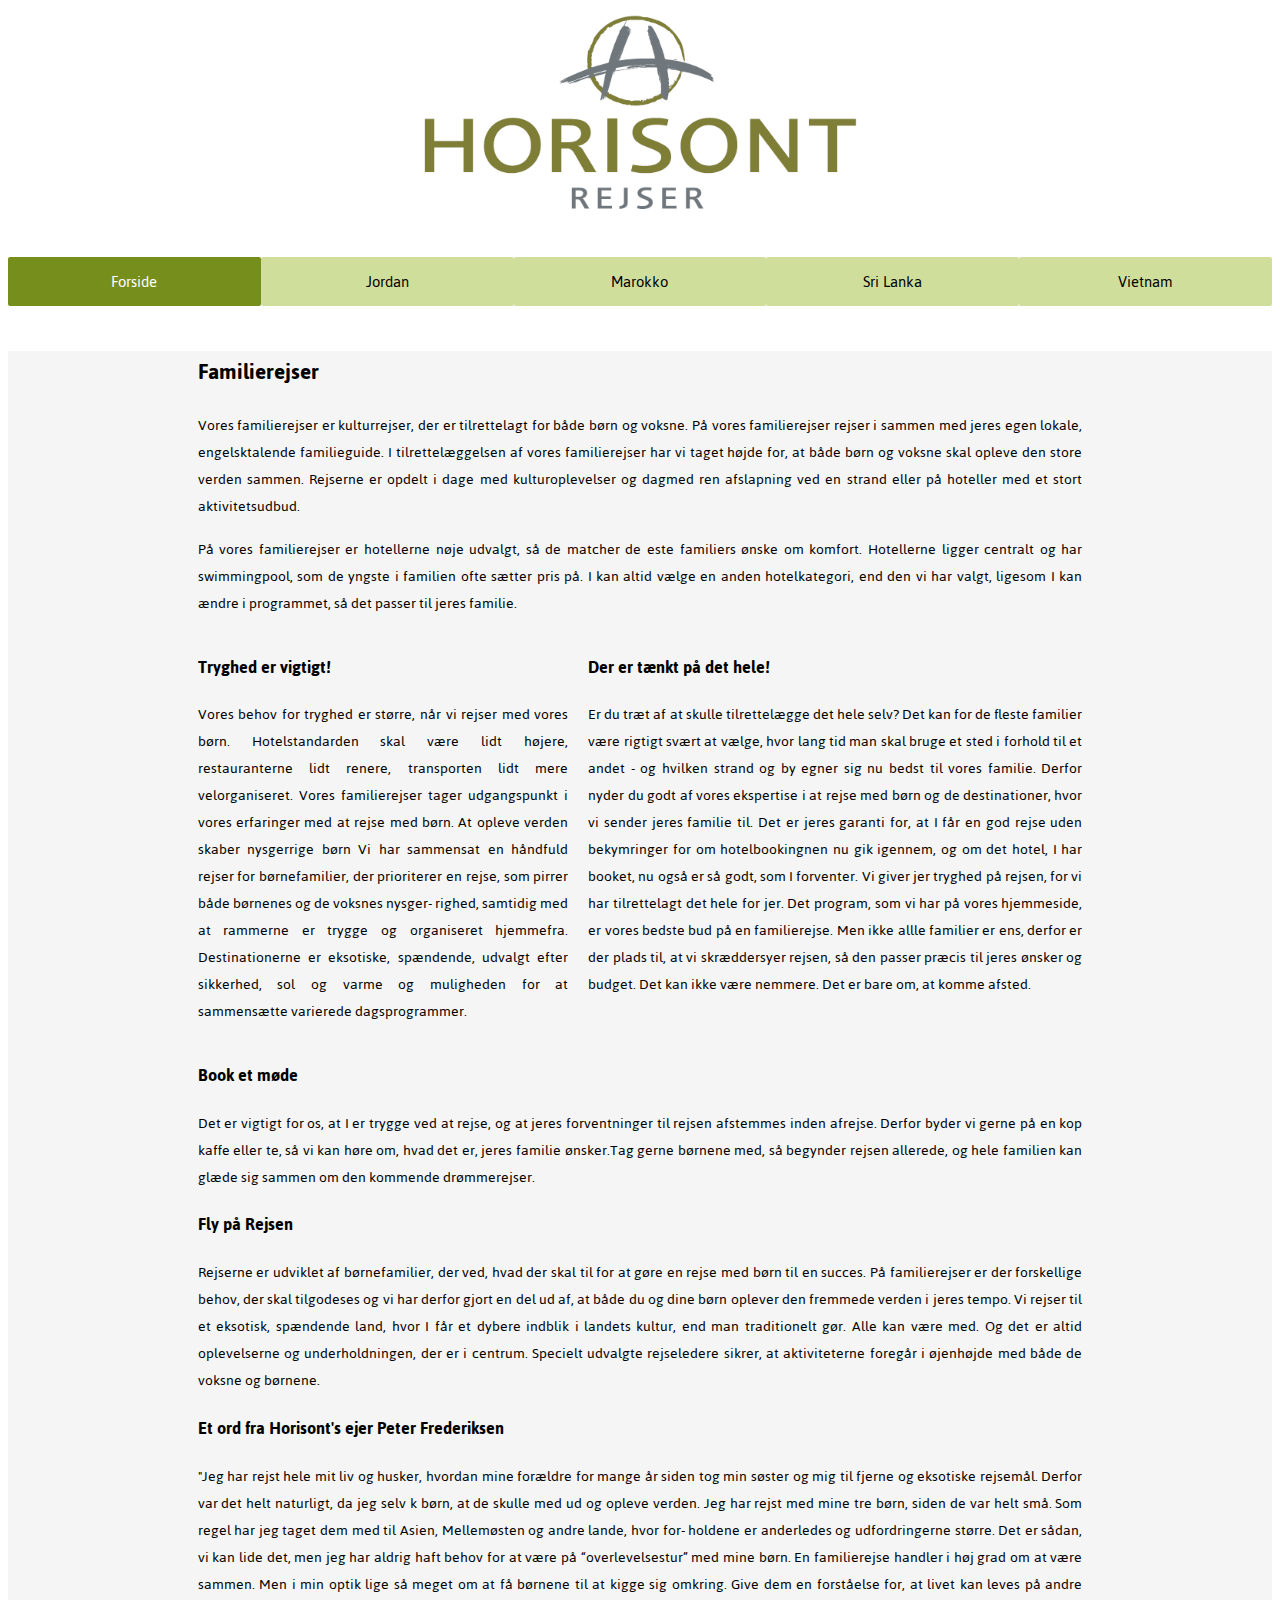
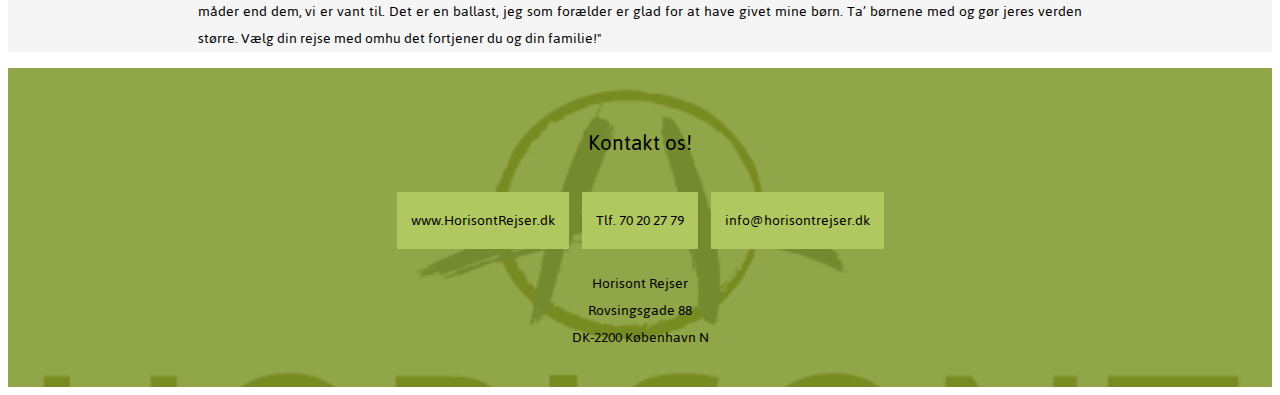
<file: index.html>
<!DOCTYPE html>
<html lang="da">

<head>
    <!--husk at udfylde beskrivelse til SEO.-->
    <meta charset="utf-8">
    <meta name="description" content="Horisont Rejser Kampagne website om Familierejser">
    <meta name="viewport" content="width=device-width, initial-scale=1.0">
    <title>Familierejser - Horisont Rejser</title>
    <link rel="stylesheet" href="css/style.css">
    <link href="https://fonts.googleapis.com/css?family=Jaldi" rel="stylesheet">
</head>

<body>

    <!--header-->
    <header>
        <div class="logo"><img class="logo" src="images/horisont-logo-lys.PNG" alt="Horisonts Rejser Logo"></div>
    </header>

    <!--nav-->
    <nav class="menu">
        <a class="active" href="index.html">Forside</a>
        <a href="jordan.html">Jordan</a>
        <a href="marokko.html">Marokko</a>
        <a href="srilanka.html">Sri Lanka</a>
        <a href="vietnam.html">Vietnam</a>
    </nav>

    <!--main text/content-->
    <main>
        <section class="content">
            <h2>Familierejser</h2>
            <p>Vores familierejser er kulturrejser, der er tilrettelagt for både børn og voksne. På vores familierejser rejser i sammen med jeres egen lokale, engelsktalende familieguide. I tilrettelæggelsen af vores familierejser har vi taget højde for, at både børn og voksne skal opleve den store verden sammen. Rejserne er opdelt i dage med kulturoplevelser og dagmed ren afslapning ved en strand eller på hoteller med et stort aktivitetsudbud. </p>
            <p>På vores familierejser er hotellerne nøje udvalgt, så de matcher de este familiers ønske om komfort. Hotellerne ligger centralt og har swimmingpool, som de yngste i familien ofte sætter pris på. I kan altid vælge en anden hotelkategori, end den vi har valgt, ligesom I kan ændre i programmet, så det passer til jeres familie.
            </p>
            <div class="column">
                <div class="tryghed">
                    <h3>Tryghed er vigtigt!</h3>
                    <p>Vores behov for tryghed er større, når vi rejser med vores børn. Hotelstandarden skal være lidt højere, restauranterne lidt renere, transporten lidt mere velorganiseret. Vores familierejser tager udgangspunkt i vores erfaringer med at rejse med børn. At opleve verden skaber nysgerrige børn Vi har sammensat en håndfuld rejser for børnefamilier, der prioriterer en rejse, som pirrer både børnenes og de voksnes nysger- righed, samtidig med at rammerne er trygge og organiseret hjemmefra. Destinationerne er eksotiske, spændende, udvalgt efter sikkerhed, sol og varme og muligheden for at sammensætte varierede dagsprogrammer.</p>
                </div>
                <div class="hele">
                    <h3>Der er tænkt på det hele!</h3>
                    <p>Er du træt af at skulle tilrettelægge det hele selv? Det kan for de fleste familier være rigtigt svært at vælge, hvor lang tid man skal bruge et sted i forhold til et andet - og hvilken strand og by egner sig nu bedst til vores familie. Derfor nyder du godt af vores ekspertise i at rejse med børn og de destinationer, hvor vi sender jeres familie til. Det er jeres garanti for, at I får en god rejse uden bekymringer for om hotelbookingnen nu gik igennem, og om det hotel, I har booket, nu også er så godt, som I forventer. Vi giver jer tryghed på rejsen, for vi har tilrettelagt det hele for jer. Det program, som vi har på vores hjemmeside, er vores bedste bud på en familierejse. Men ikke allle familier er ens, derfor er der plads til, at vi skræddersyer rejsen, så den passer præcis til jeres ønsker og budget. Det kan ikke være nemmere. Det er bare om, at komme afsted. </p>
                </div>
            </div>
            <h3>Book et møde</h3>
            <p>Det er vigtigt for os, at I er trygge ved at rejse, og at jeres forventninger til rejsen afstemmes inden afrejse. Derfor byder vi gerne på en kop kaffe eller te, så vi kan høre om, hvad det er, jeres familie ønsker.Tag gerne børnene med, så begynder rejsen allerede, og hele familien kan glæde sig sammen om den kommende drømmerejser.</p>

            <h3>Fly på Rejsen</h3>
            <p>Rejserne er udviklet af børnefamilier, der ved, hvad der skal til for at gøre en rejse med børn til en succes. På familierejser er der forskellige behov, der skal tilgodeses og vi har derfor gjort en del ud af, at både du og dine børn oplever den fremmede verden i jeres tempo. Vi rejser til et eksotisk, spændende land, hvor I får et dybere indblik i landets kultur, end man traditionelt gør. Alle kan være med. Og det er altid oplevelserne og underholdningen, der er i centrum. Specielt udvalgte rejseledere sikrer, at aktiviteterne foregår i øjenhøjde med både de voksne og børnene.</p>

            <article>
                <h3>Et ord fra Horisont's ejer Peter Frederiksen</h3>
                <p>"Jeg har rejst hele mit liv og husker, hvordan mine forældre for mange år siden tog min søster og mig til fjerne og eksotiske rejsemål. Derfor var det helt naturligt, da jeg selv k børn, at de skulle med ud og opleve verden. Jeg har rejst med mine tre børn, siden de var helt små. Som regel har jeg taget dem med til Asien, Mellemøsten og andre lande, hvor for- holdene er anderledes og udfordringerne større. Det er sådan, vi kan lide det, men jeg har aldrig haft behov for at være på “overlevelsestur” med mine børn. En familierejse handler i høj grad om at være sammen. Men i min optik lige så meget om at få børnene til at kigge sig omkring. Give dem en forståelse for, at livet kan leves på andre måder end dem, vi er vant til. Det er en ballast, jeg som forælder er glad for at have givet mine børn. Ta’ børnene med og gør jeres verden større. Vælg din rejse med omhu det fortjener du og din familie!"</p>
            </article>
        </section>
    </main>

    <!--footer-->
    <footer>
        <address class="foot">
            <p class="kontakt">Kontakt os!</p>
        <a href="https://horisontrejser.dk">www.HorisontRejser.dk</a>
        <a href="tel://45-70-20-27-79">Tlf. 70 20 27 79</a> 
        <a href="mailto:info@horisontrejser.dk">info@horisontrejser.dk</a> 
        <p>
        Horisont Rejser <br>
        Rovsingsgade 88 <br>
        DK-2200 København N <br>
        </p> 
        </address>
    </footer>

</body>

</html>
</file>
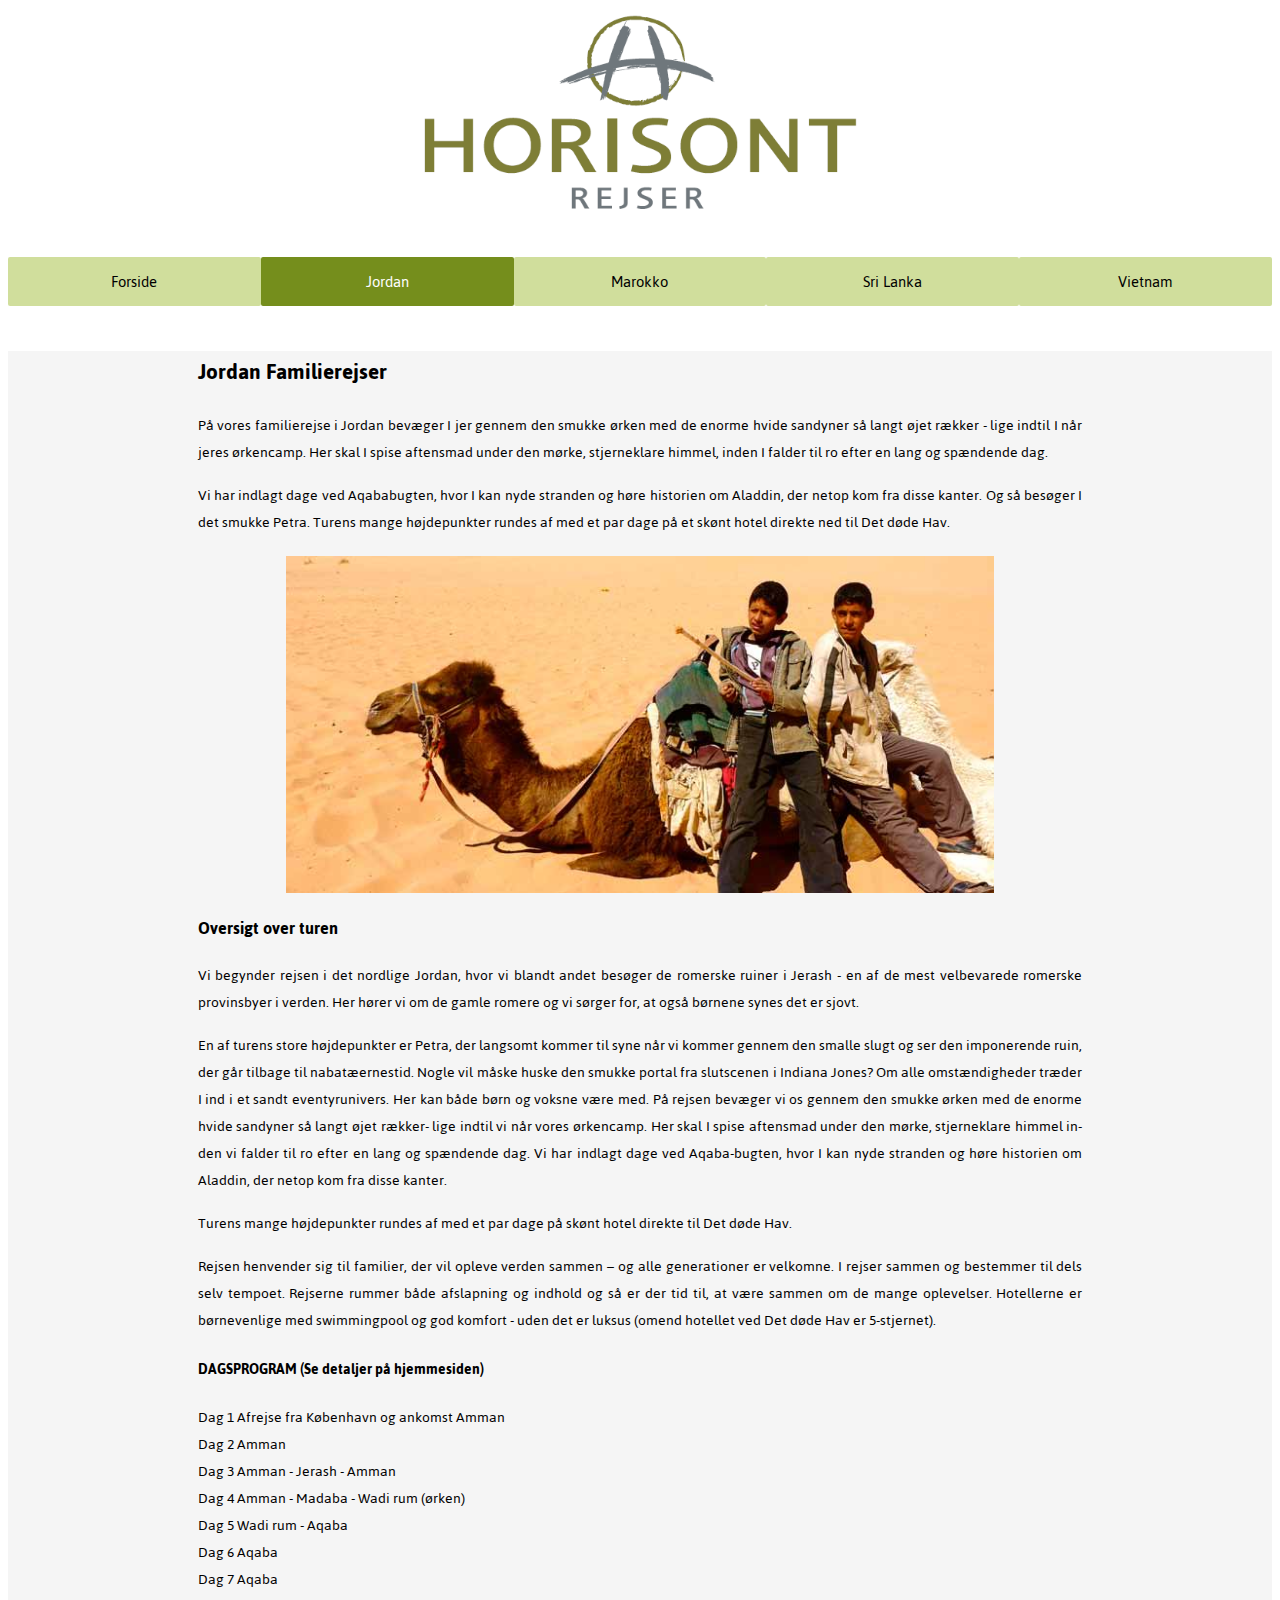
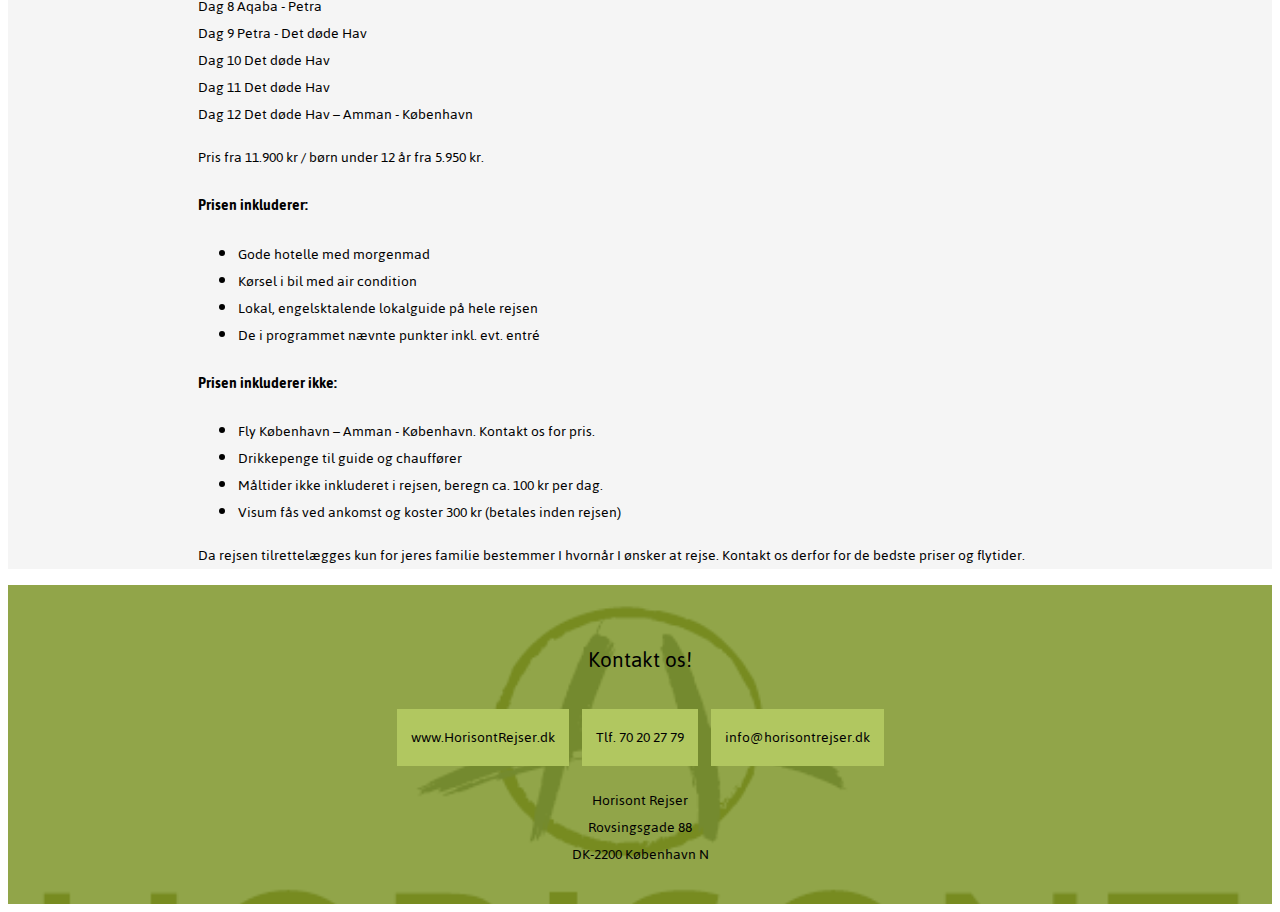
<file: jordan.html>
<!DOCTYPE html>
<html lang="da">

<head>
    <meta charset="utf-8">
    <meta name="viewport" content="width=device-width, initial-scale=1.0">
    <meta name="description" content="Horisont Rejser's kampagne website for Familierejser. Her kan du læse mere om familierejser i Jordan">
    <title>Jordan - Horisont Rejser</title>
    <link rel="stylesheet" href="css/style.css">
    <link href="https://fonts.googleapis.com/css?family=Jaldi" rel="stylesheet">
</head>

<body>
    <!--header-->
    <header>
        <div class="logo"><img class="logo" src="images/horisont-logo-lys.PNG" alt="Horisonts Rejser Logo"></div>
    </header>

    <!--nav-->
    <nav class="menu">
        <a href="index.html">Forside</a>
        <a class="active" href="jordan.html">Jordan</a>
        <a href="marokko.html">Marokko</a>
        <a href="srilanka.html">Sri Lanka</a>
        <a href="vietnam.html">Vietnam</a>
    </nav>

    <!--main text/content-->
    <main>
        <div class="content">
                <h2>Jordan Familierejser</h2>
                <p> På vores familierejse i Jordan bevæger I jer gennem den smukke ørken med de enorme hvide sandyner så langt øjet rækker - lige indtil I når jeres ørkencamp. Her skal I spise aftensmad under den mørke, stjerneklare himmel, inden I falder til ro efter en lang og spændende dag. </p>
                <p>Vi har indlagt dage ved Aqababugten, hvor I kan nyde stranden og høre historien om Aladdin, der netop kom fra disse kanter. Og så besøger I det smukke Petra. Turens mange højdepunkter rundes af med et par dage på et skønt hotel direkte ned til Det døde Hav. </p>
                <img class="jordan" src="/images/jordan-kamel.jpg" alt="En kamel i Jordans Ørken">
                
            <h3>Oversigt over turen</h3>
            <p>Vi begynder rejsen i det nordlige Jordan, hvor vi blandt andet besøger de romerske ruiner i Jerash - en af de mest velbevarede romerske provinsbyer i verden. Her hører vi om de gamle romere og vi sørger for, at også børnene synes det er sjovt. </p>
            <p>En af turens store højdepunkter er Petra, der langsomt kommer til syne når vi kommer gennem den smalle slugt og ser den imponerende ruin, der går tilbage til nabatæernestid. Nogle vil måske huske den smukke portal fra slutscenen i Indiana Jones? Om alle omstændigheder træder I ind i et sandt eventyrunivers. Her kan både børn og voksne være med. På rejsen bevæger vi os gennem den smukke ørken med de enorme hvide sandyner så langt øjet rækker- lige indtil vi når vores ørkencamp. Her skal I spise aftensmad under den mørke, stjerneklare himmel in- den vi falder til ro efter en lang og spændende dag. Vi har indlagt dage ved Aqaba-bugten, hvor I kan nyde stranden og høre historien om Aladdin, der netop kom fra disse kanter. </p>
            <p>Turens mange højdepunkter rundes af med et par dage på skønt hotel direkte til Det døde Hav. </p>
            <p>Rejsen henvender sig til familier, der vil opleve verden sammen – og alle generationer er velkomne. I rejser sammen og bestemmer til dels selv tempoet. Rejserne rummer både afslapning og indhold og så er der tid til, at være sammen om de mange oplevelser. Hotellerne er børnevenlige med swimmingpool og god komfort - uden det er luksus (omend hotellet ved Det døde Hav er 5-stjernet).</p>

            <section class="dagsprogram">
                 <h4>DAGSPROGRAM (Se detaljer på hjemmesiden)</h4>
                Dag 1 Afrejse fra København og ankomst Amman <br> Dag 2 Amman <br> Dag 3 Amman - Jerash - Amman <br> Dag 4 Amman - Madaba - Wadi rum (ørken) <br> Dag 5 Wadi rum - Aqaba <br> Dag 6 Aqaba <br> Dag 7 Aqaba <br> Dag 8 Aqaba - Petra <br> Dag 9 Petra - Det døde Hav <br> Dag 10 Det døde Hav <br> Dag 11 Det døde Hav <br> Dag 12 Det døde Hav – Amman - København <br></section>

            <p>Pris fra 11.900 kr / børn under 12 år fra 5.950 kr. </p>


            <h4>Prisen inkluderer: </h4>
            <ul>
                <li>Gode hotelle med morgenmad</li>
                <li>Kørsel i bil med air condition</li>
                <li>Lokal, engelsktalende lokalguide på hele rejsen</li>
                <li>De i programmet nævnte punkter inkl. evt. entré </li>
            </ul>
            <h4>Prisen inkluderer ikke: </h4>
            <ul>
                <li>Fly København – Amman - København. Kontakt os for pris. </li>
                <li>Drikkepenge til guide og chauffører</li>
                <li>Måltider ikke inkluderet i rejsen, beregn ca. 100 kr per dag. </li>
                <li>Visum fås ved ankomst og koster 300 kr (betales inden rejsen) </li>
            </ul>

            <p>Da rejsen tilrettelægges kun for jeres familie bestemmer I hvornår I ønsker at rejse. Kontakt os derfor for de bedste priser og flytider. </p>

        </div>

    </main>


    <!--footer-->
    <footer>
        <address class="foot">
            <p class="kontakt">Kontakt os!</p>
        <a href="https://horisontrejser.dk">www.HorisontRejser.dk</a>
        <a href="tel://45-70-20-27-79">Tlf. 70 20 27 79</a> 
        <a href="mailto:info@horisontrejser.dk">info@horisontrejser.dk</a> 
        <p>
        Horisont Rejser <br>
        Rovsingsgade 88 <br>
        DK-2200 København N <br>
        </p> 
        </address>
    </footer>

</body>

</html>
</file>
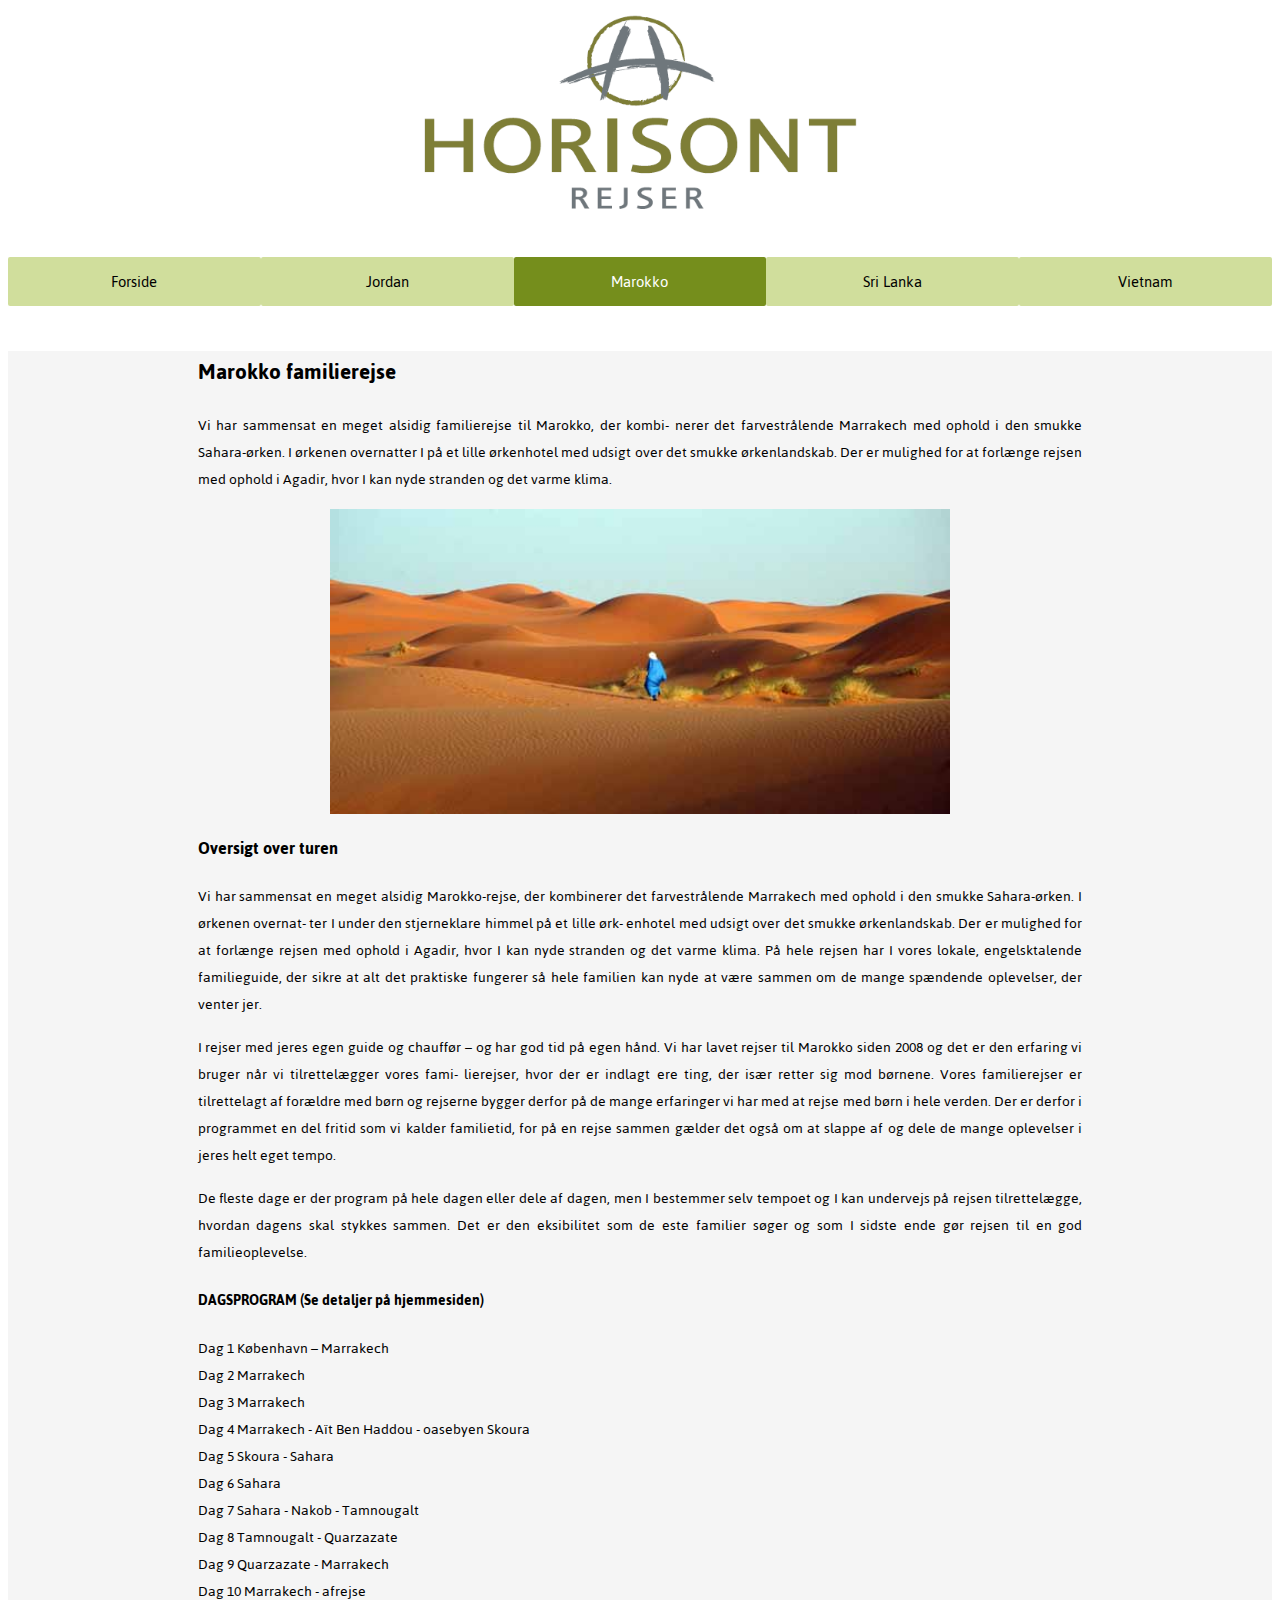
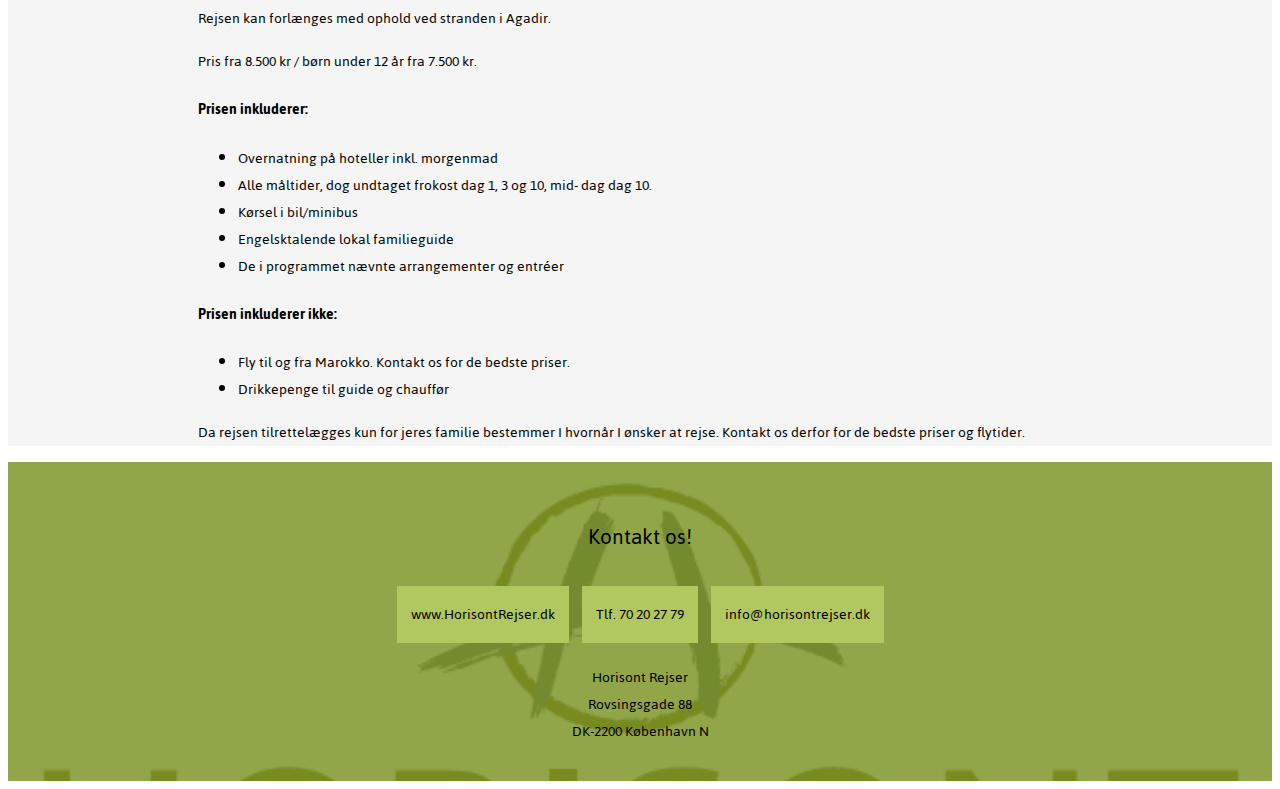
<file: marokko.html>
<!DOCTYPE html>
<html lang="da">

<head>
    <meta charset="utf-8">
    <meta name="viewport" content="width=device-width, initial-scale=1.0">
    <meta name="description" content="Horisont Rejser's kampagne website for Familierejser. Her kan du læse mere om familierejser i Marokko">
    <title>Marokko - Horisont Rejser</title>
    <link rel="stylesheet" href="css/style.css">
    <link href="https://fonts.googleapis.com/css?family=Jaldi" rel="stylesheet">
</head>

<body>

    <!--header-->
    <header>
        <div class="logo"><img class="logo" src="images/horisont-logo-lys.PNG" alt="Horisonts Rejser Logo"></div>
    </header>

    <!--nav-->
    <nav class="menu">
        <a href="index.html">Forside</a>
        <a href="jordan.html">Jordan</a>
        <a class="active" href="marokko.html">Marokko</a>
        <a href="srilanka.html">Sri Lanka</a>
        <a href="vietnam.html">Vietnam</a>
    </nav>

    <!--main text/content-->
    <main>
        <div class="content">
            <h2>Marokko familierejse</h2>
            <p>Vi har sammensat en meget alsidig familierejse til Marokko, der kombi- nerer det farvestrålende Marrakech med ophold i den smukke Sahara-ørken. I ørkenen overnatter I på et lille ørkenhotel med udsigt over det smukke ørkenlandskab. Der er mulighed for at forlænge rejsen med ophold i Agadir, hvor I kan nyde stranden og det varme klima. </p>
            <img class="marokko" src="images/marokko-oerken.jpg" alt="Marokko Ørken">

            <h3>Oversigt over turen</h3>
            <p>Vi har sammensat en meget alsidig Marokko-rejse, der kombinerer det farvestrålende Marrakech med ophold i den smukke Sahara-ørken. I ørkenen overnat- ter I under den stjerneklare himmel på et lille ørk- enhotel med udsigt over det smukke ørkenlandskab. Der er mulighed for at forlænge rejsen med ophold i Agadir, hvor I kan nyde stranden og det varme klima. På hele rejsen har I vores lokale, engelsktalende familieguide, der sikre at alt det praktiske fungerer så hele familien kan nyde at være sammen om de mange spændende oplevelser, der venter jer.</p>
            <p>I rejser med jeres egen guide og chauffør – og har god tid på egen hånd. Vi har lavet rejser til Marokko siden 2008 og det er den erfaring vi bruger når vi tilrettelægger vores fami- lierejser, hvor der er indlagt ere ting, der især retter sig mod børnene. Vores familierejser er tilrettelagt af forældre med børn og rejserne bygger derfor på de mange erfaringer vi har med at rejse med børn i hele verden. Der er derfor i programmet en del fritid som vi kalder familietid, for på en rejse sammen gælder det også om at slappe af og dele de mange oplevelser i jeres helt eget tempo. </p>
            <p>De fleste dage er der program på hele dagen eller dele af dagen, men I bestemmer selv tempoet og I kan undervejs på rejsen tilrettelægge, hvordan dagens skal stykkes sammen. Det er den eksibilitet som de este familier søger og som I sidste ende gør rejsen til en god familieoplevelse. </p>

            <section class="dagsprogram">
                <h4>DAGSPROGRAM (Se detaljer på hjemmesiden)</h4> Dag 1 København – Marrakech <br> Dag 2 Marrakech <br> Dag 3 Marrakech <br> Dag 4 Marrakech - Aït Ben Haddou - oasebyen Skoura <br> Dag 5 Skoura - Sahara <br> Dag 6 Sahara <br> Dag 7 Sahara - Nakob - Tamnougalt <br> Dag 8 Tamnougalt - Quarzazate <br> Dag 9 Quarzazate - Marrakech <br> Dag 10 Marrakech - afrejse <br> Rejsen kan forlænges med ophold ved stranden i Agadir. <br> </section>

            <p>Pris fra 8.500 kr / børn under 12 år fra 7.500 kr.</p>

            <h4>Prisen inkluderer:</h4>
            <ul>
                <li>Overnatning på hoteller inkl. morgenmad</li>
                <li>Alle måltider, dog undtaget frokost dag 1, 3 og 10, mid- dag dag 10.</li>
                <li>Kørsel i bil/minibus</li>
                <li>Engelsktalende lokal familieguide</li>
                <li>De i programmet nævnte arrangementer og entréer </li>
            </ul>
            <h4>Prisen inkluderer ikke:</h4>
            <ul>
                <li>Fly til og fra Marokko. Kontakt os for de bedste priser. </li>
                <li>Drikkepenge til guide og chauffør </li>
            </ul>

            <p>Da rejsen tilrettelægges kun for jeres familie bestemmer I hvornår I ønsker at rejse. Kontakt os derfor for de bedste priser og flytider. </p>
        </div>
    </main>

    <!--footer-->
    <footer>
        <address class="foot">
            <p class="kontakt">Kontakt os!</p>
        <a href="https://horisontrejser.dk">www.HorisontRejser.dk</a>
        <a href="tel://45-70-20-27-79">Tlf. 70 20 27 79</a> 
        <a href="mailto:info@horisontrejser.dk">info@horisontrejser.dk</a> 
        <p>
        Horisont Rejser <br>
        Rovsingsgade 88 <br>
        DK-2200 København N <br>
        </p> 
        </address>
    </footer>

</body>

</html>
</file>
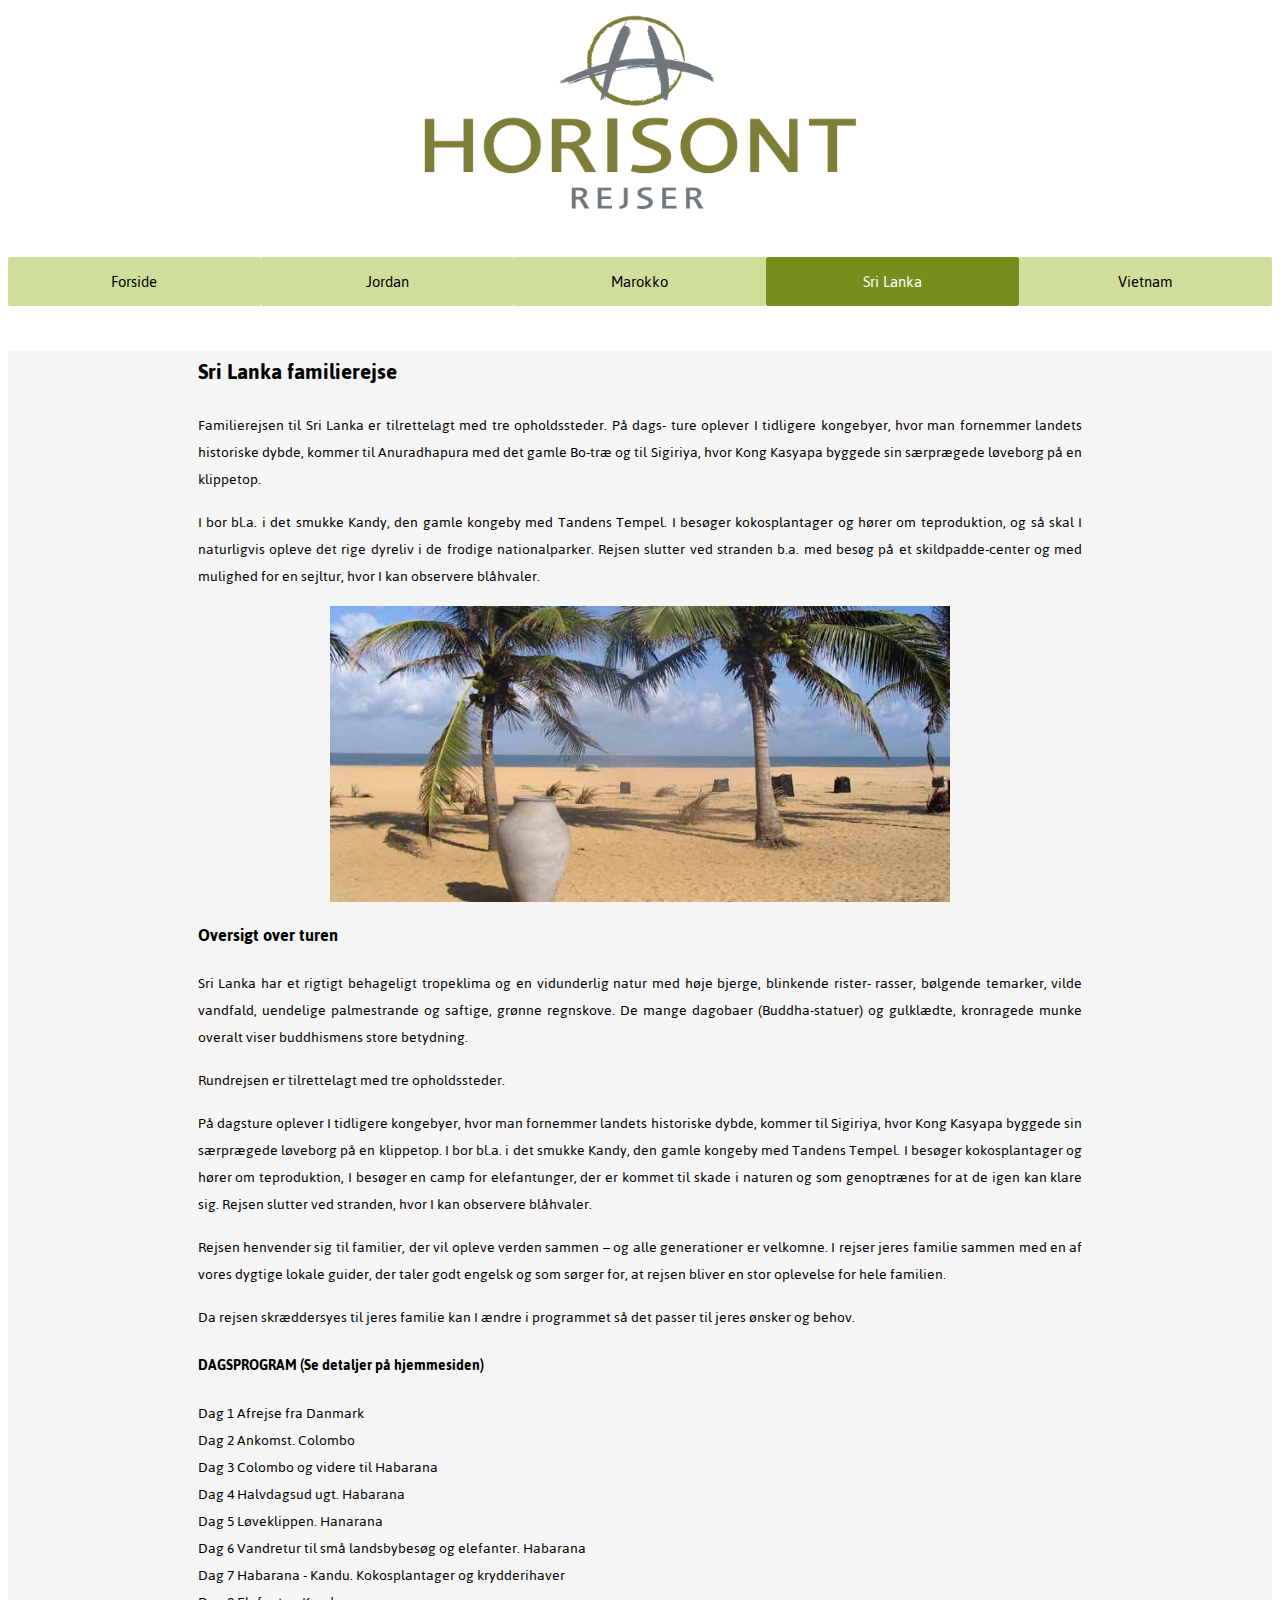
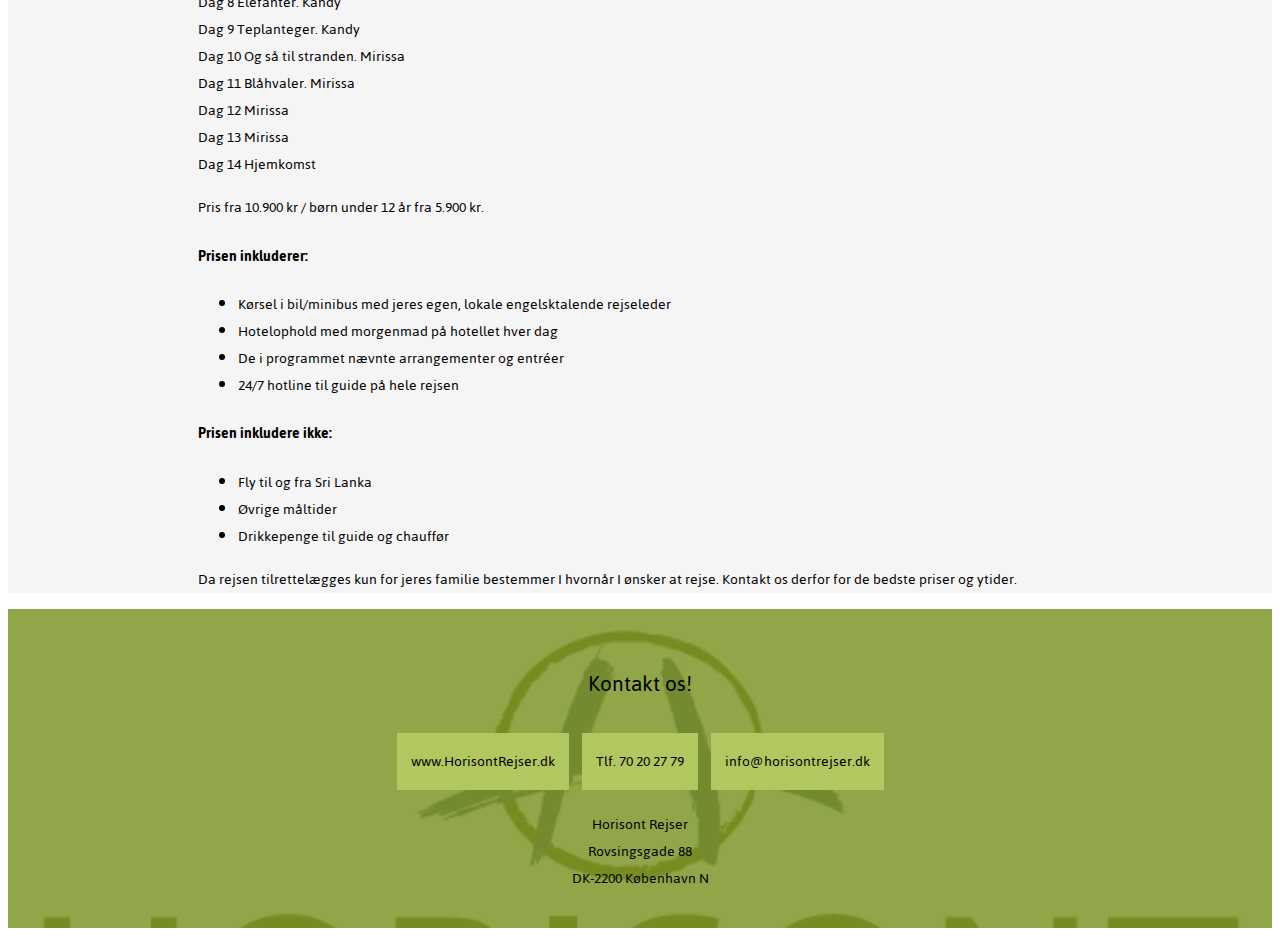
<file: srilanka.html>
<!DOCTYPE html>
<html lang="da">

<head>
    <meta charset="utf-8">
    <meta name="viewport" content="width=device-width, initial-scale=1.0">
    <meta name="description" content="Horisont Rejser's kampagne website for Familierejser. Her kan du læse mere om familierejser i Sri Lanka">
    <title>Sri Lanka - Horisont Rejser</title>
    <link rel="stylesheet" href="css/style.css">
    <link href="https://fonts.googleapis.com/css?family=Jaldi" rel="stylesheet">
</head>

<body>


    <!--header-->
    <header>
        <div class="logo"><img class="logo" src="images/horisont-logo-lys.PNG" alt="Horisonts Rejser Logo"></div>
    </header>

    <!--nav-->
    <nav class="menu">
        <a href="index.html">Forside</a>
        <a href="jordan.html">Jordan</a>
        <a href="marokko.html">Marokko</a>
        <a class="active" href="srilanka.html">Sri Lanka</a>
        <a href="vietnam.html">Vietnam</a>
    </nav>

    <!--main text/content-->
    <main>
        <div class="content">
                <h2>Sri Lanka familierejse</h2>
                <p>Familierejsen til Sri Lanka er tilrettelagt med tre opholdssteder. På dags- ture oplever I tidligere kongebyer, hvor man fornemmer landets historiske dybde, kommer til Anuradhapura med det gamle Bo-træ og til Sigiriya, hvor Kong Kasyapa byggede sin særprægede løveborg på en klippetop. </p>
                <p>I bor bl.a. i det smukke Kandy, den gamle kongeby med Tandens Tempel. I besøger kokosplantager og hører om teproduktion, og så skal I naturligvis opleve det rige dyreliv i de frodige nationalparker. Rejsen slutter ved stranden b.a. med besøg på et skildpadde-center og med mulighed for en sejltur, hvor I kan observere blåhvaler.
                </p>
                <img class="srilanka" src="images/sri-lanka-strand.jpg" alt="Sri Lanka Strand">

            <h3>Oversigt over turen</h3>
            <p>Sri Lanka har et rigtigt behageligt tropeklima og en vidunderlig natur med høje bjerge, blinkende rister- rasser, bølgende temarker, vilde vandfald, uendelige palmestrande og saftige, grønne regnskove. De mange dagobaer (Buddha-statuer) og gulklædte, kronragede munke overalt viser buddhismens store betydning. </p>
            <p>Rundrejsen er tilrettelagt med tre opholdssteder.</p>
            <p>På dagsture oplever I tidligere kongebyer, hvor man fornemmer landets historiske dybde, kommer til Sigiriya, hvor Kong Kasyapa byggede sin særprægede løveborg på en klippetop. I bor bl.a. i det smukke Kandy, den gamle kongeby med Tandens Tempel. I besøger kokosplantager og hører om teproduktion, I besøger en camp for elefantunger, der er kommet til skade i naturen og som genoptrænes for at de igen kan klare sig. Rejsen slutter ved stranden, hvor I kan observere blåhvaler. </p>
            <p>Rejsen henvender sig til familier, der vil opleve verden sammen – og alle generationer er velkomne. I rejser jeres familie sammen med en af vores dygtige lokale guider, der taler godt engelsk og som sørger for, at rejsen bliver en stor oplevelse for hele familien. </p>
            <p>Da rejsen skræddersyes til jeres familie kan I ændre i programmet så det passer til jeres ønsker og behov. </p>

            <section class="dagsprogram">
                 <h4>DAGSPROGRAM (Se detaljer på hjemmesiden)</h4> Dag 1 Afrejse fra Danmark <br> Dag 2 Ankomst. Colombo <br> Dag 3 Colombo og videre til Habarana <br> Dag 4 Halvdagsud ugt. Habarana <br> Dag 5 Løveklippen. Hanarana <br> Dag 6 Vandretur til små landsbybesøg og elefanter. Habarana <br> Dag 7 Habarana - Kandu. Kokosplantager og krydderihaver <br> Dag 8 Elefanter. Kandy <br> Dag 9 Teplanteger. Kandy <br> Dag 10 Og så til stranden. Mirissa <br> Dag 11 Blåhvaler. Mirissa <br> Dag 12 Mirissa <br> Dag 13 Mirissa <br> Dag 14 Hjemkomst <br>
            </section>
            <p>Pris fra 10.900 kr / børn under 12 år fra 5.900 kr.</p>

            <h4>Prisen inkluderer: </h4>
            <ul>
                <li>Kørsel i bil/minibus med jeres egen, lokale engelsktalende rejseleder</li>
                <li>Hotelophold med morgenmad på hotellet hver dag</li>
                <li>De i programmet nævnte arrangementer og entréer </li>
                <li>24/7 hotline til guide på hele rejsen</li>
            </ul>
            <h4>Prisen inkludere ikke: </h4>
            <ul>
                <li>Fly til og fra Sri Lanka</li>
                <li>Øvrige måltider</li>
                <li>Drikkepenge til guide og chauffør </li>
            </ul>

            <p>Da rejsen tilrettelægges kun for jeres familie bestemmer I hvornår I ønsker at rejse. Kontakt os derfor for de bedste priser og ytider. </p>
        </div>
    </main>

    <!--footer-->
    <footer>
        <address class="foot">
            <p class="kontakt">Kontakt os!</p>
        <a href="https://horisontrejser.dk">www.HorisontRejser.dk</a>
        <a href="tel://45-70-20-27-79">Tlf. 70 20 27 79</a> 
        <a href="mailto:info@horisontrejser.dk">info@horisontrejser.dk</a> 
        <p>
        Horisont Rejser <br>
        Rovsingsgade 88 <br>
        DK-2200 København N <br>
        </p> 
        </address>
    </footer>
</body>

</html>
</file>
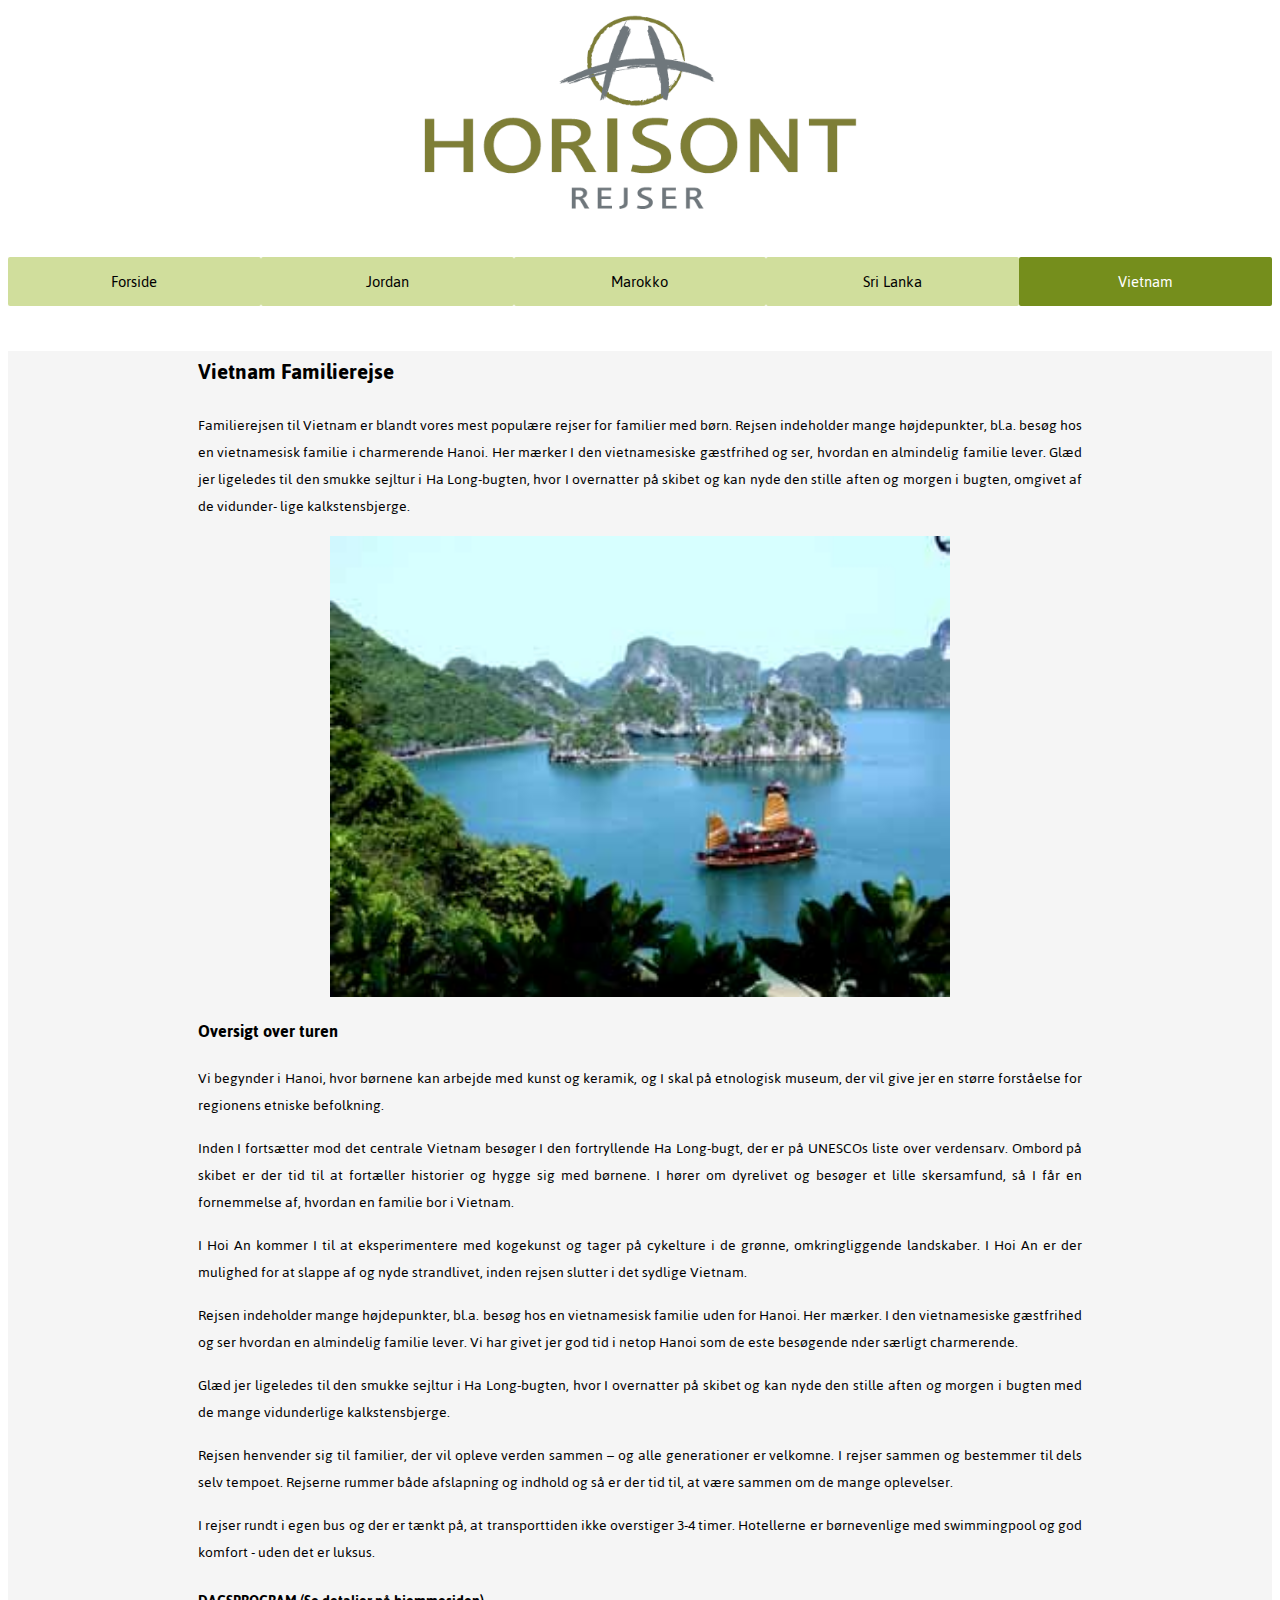
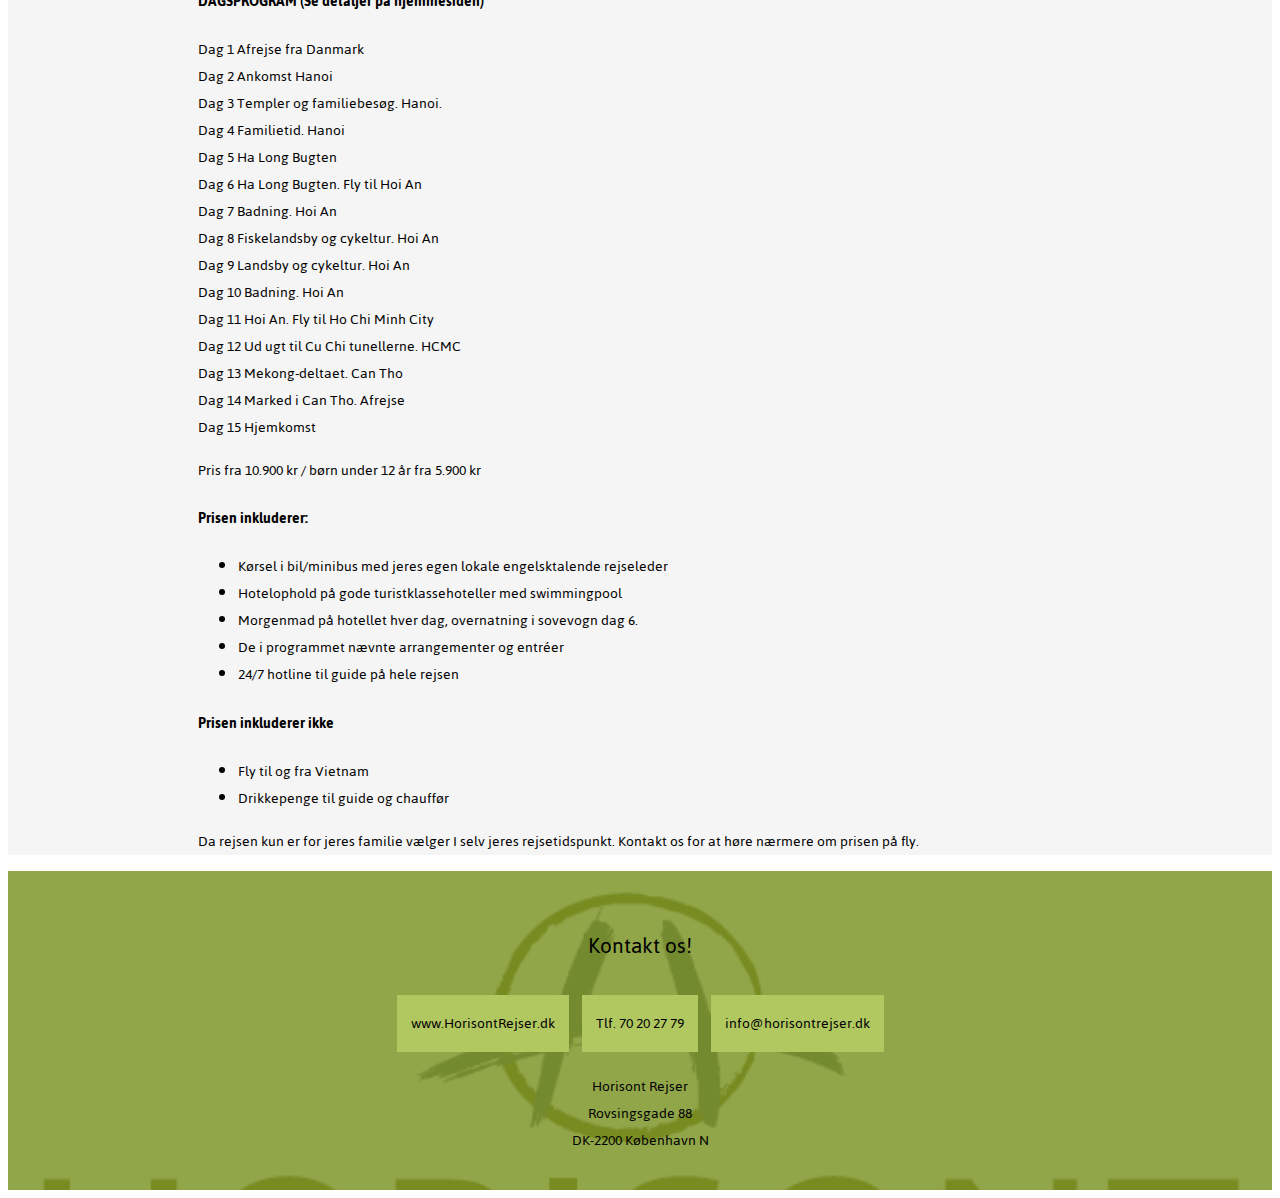
<file: vietnam.html>
<!DOCTYPE html>
<html lang="da">

<head>
    <meta charset="utf-8">
    <meta name="viewport" content="width=device-width, initial-scale=1.0">
    <meta name="description" content="Horisont Rejser's kampagne website for Familierejser. Her kan du læse mere om familierejser i Vietnam">
    <title>Vietnam - Horisont Rejser</title>
    <link rel="stylesheet" href="css/style.css">
    <link href="https://fonts.googleapis.com/css?family=Jaldi" rel="stylesheet">
</head>

<body>

    <!--header-->
    <header>
        <div class="logo"><img class="logo" src="images/horisont-logo-lys.PNG" alt="Horisonts Rejser Logo"></div>
    </header>

    <!--nav-->
    <nav class="menu">
        <a href="index.html">Forside</a>
        <a href="jordan.html">Jordan</a>
        <a href="marokko.html">Marokko</a>
        <a href="srilanka.html">Sri Lanka</a>
        <a class="active" href="vietnam.html">Vietnam</a>
    </nav>

    <!--main text/content-->
    <main>
        <div class="content">
                <h2>Vietnam Familierejse</h2>
                <p>Familierejsen til Vietnam er blandt vores mest populære rejser for familier med børn. Rejsen indeholder mange højdepunkter, bl.a. besøg hos en vietnamesisk familie i charmerende Hanoi. Her mærker I den vietnamesiske gæstfrihed og ser, hvordan en almindelig familie lever. Glæd jer ligeledes til den smukke sejltur i Ha Long-bugten, hvor I overnatter på skibet og kan nyde den stille aften og morgen i bugten, omgivet af de vidunder- lige kalkstensbjerge.</p>
                    <img class="vietnam" src="images/vietnam.jpg" alt="Vietnam Hav">
                

            <h3>Oversigt over turen</h3>
            <p>
                Vi begynder i Hanoi, hvor børnene kan arbejde med kunst og keramik, og I skal på etnologisk museum, der vil give jer en større forståelse for regionens etniske befolkning.
                <p>Inden I fortsætter mod det centrale Vietnam besøger I den fortryllende Ha Long-bugt, der er på UNESCOs liste over verdensarv. Ombord på skibet er der tid til at fortæller historier og hygge sig med børnene. I hører om dyrelivet og besøger et lille skersamfund, så I får en fornemmelse af, hvordan en familie bor i Vietnam. </p>
                <p>I Hoi An kommer I til at eksperimentere med kogekunst og tager på cykelture i de grønne, omkringliggende landskaber. I Hoi An er der mulighed for at slappe af og nyde strandlivet, inden rejsen slutter i det sydlige Vietnam. </p>
                <p>Rejsen indeholder mange højdepunkter, bl.a. besøg hos en vietnamesisk familie uden for Hanoi. Her mærker. I den vietnamesiske gæstfrihed og ser hvordan en almindelig familie lever. Vi har givet jer god tid i netop Hanoi som de este besøgende nder særligt charmerende.</p>
                <p>Glæd jer ligeledes til den smukke sejltur i Ha Long-bugten, hvor I overnatter på skibet og kan nyde den stille aften og morgen i bugten med de mange vidunderlige kalkstensbjerge. </p>
                <p>Rejsen henvender sig til familier, der vil opleve verden sammen – og alle generationer er velkomne. I rejser sammen og bestemmer til dels selv tempoet. Rejserne rummer både afslapning og indhold og så er der tid til, at være sammen om de mange oplevelser. </p>
                <p>I rejser rundt i egen bus og der er tænkt på, at transporttiden ikke overstiger 3-4 timer. Hotellerne er børnevenlige med swimmingpool og god komfort - uden det er luksus.</p>

                <section class="dagsprogram">
                     <h4>DAGSPROGRAM (Se detaljer på hjemmesiden)</h4>
                    Dag 1 Afrejse fra Danmark <br> Dag 2 Ankomst Hanoi <br> Dag 3 Templer og familiebesøg. Hanoi. <br> Dag 4 Familietid. Hanoi <br> Dag 5 Ha Long Bugten <br> Dag 6 Ha Long Bugten. Fly til Hoi An <br> Dag 7 Badning. Hoi An <br> Dag 8 Fiskelandsby og cykeltur. Hoi An <br> Dag 9 Landsby og cykeltur. Hoi An <br> Dag 10 Badning. Hoi An <br> Dag 11 Hoi An. Fly til Ho Chi Minh City <br> Dag 12 Ud ugt til Cu Chi tunellerne. HCMC <br> Dag 13 Mekong-deltaet. Can Tho <br> Dag 14 Marked i Can Tho. Afrejse <br> Dag 15 Hjemkomst <br></section>

                <p>Pris fra 10.900 kr / børn under 12 år fra 5.900 kr </p>

                <h4>Prisen inkluderer: </h4>
                <ul>
                    <li>Kørsel i bil/minibus med jeres egen lokale engelsktalende rejseleder </li>
                    <li>Hotelophold på gode turistklassehoteller med swimmingpool</li>
                    <li>Morgenmad på hotellet hver dag, overnatning i sovevogn dag 6. </li>
                    <li>De i programmet nævnte arrangementer og entréer </li>
                    <li>24/7 hotline til guide på hele rejsen</li>
                </ul>

                <h4>Prisen inkluderer ikke</h4>
                <ul>
                    <li>Fly til og fra Vietnam </li>
                    <li>Drikkepenge til guide og chauffør</li>
                </ul>

                <p>Da rejsen kun er for jeres familie vælger I selv jeres rejsetidspunkt. Kontakt os for at høre nærmere om prisen på fly.</p>
        </div>
    </main>

    <!--footer-->
    <footer>
        <address class="foot">
            <p class="kontakt">Kontakt os!</p>
        <a href="https://horisontrejser.dk">www.HorisontRejser.dk</a>
        <a href="tel://45-70-20-27-79">Tlf. 70 20 27 79</a> 
        <a href="mailto:info@horisontrejser.dk">info@horisontrejser.dk</a> 
        <p>
        Horisont Rejser <br>
        Rovsingsgade 88 <br>
        DK-2200 København N <br>
        </p> 
        </address>
    </footer>
</body>

</html>
</file>
<file: css/style.css>
/*min-width: 800 er 800px eller større*/

/*max-width: 799 er 799px eller mindre*/

/*GLOBAL
__________________*/
* {
    box-sizing: border-box;
}
/*header*/
header .logo {
    width: 100%;
}

/*navigation*/
nav {
    margin: 0;
}

.menu {
    margin: 0px;
    padding: 0px;
    list-style-type: none;
}

.menu a {
    display: block;
    padding: 10px;
    width: 100%;
    color: black;
    background-color: #D0DE9C;
    text-decoration: none;
    text-align: center;
    font-size: 17px;
    border-radius: 2px;
}

.menu a:hover {
    background-color: #B1C760;
    color: black;
}

.menu a.active {
    background-color: #758E1C;
    color: white;
}

/*body*/
main {
    background-color: whitesmoke;

}

.content {
    width: 100%;
}

html {
    font-family: 'Jaldi', sans-serif;
}
body {
    text-align: center;
}

section.dagsprogram {
    text-align: left; 
}

/*Jordan style*/
.jordan {
    width: 100%;
}

/*Marokko Style*/
.marokko {
    width: 100%;
}

/*Sri Lanka Style*/
.srilanka {
    width: 100%;
} 

/*Vietnam Style*/
.vietnam {
    width: 100%;
}

/*lister*/
ul{
    text-align: left;
}
/*footer*/
footer {
    width: 100%;
    margin: 0;
    text-align: center;
    background: url(../images/logo-h.png); 
    background-size: 50%;
    align-items: center; 
}
.foot {
    background: rgba(117, 142, 28, 0.8);
    padding-top: 30px;
    padding-bottom: 20px;
    color: black;
}

.foot a {
    background-color: #B1C760;
    padding: 15px 14px;
    margin: 5px;
    display: list-item;
    color: black;
    list-style-type: none;
    font-style: normal;
    
}
.foot a:link {
    text-decoration: none;
}
.foot a:hover {
    text-decoration: underline;
}

.foot p {
    font-style: normal;
}

.kontakt {
    font-size: 24px;
    font-style: normal;
}
/*LAPTOP
___________________*/

@media screen and (min-width: 630px) {
    /*navigation*/
    .content {
        width: 70%;
        margin: 0 auto;
    }
    nav {
        margin: 0;
        position: relative;
    }
    .menu {
        display: flex;
        width: 100%;
        height: 100px;
        flex-direction: row;
    }
    .menu a {
        align-self: center;
    }
    header .logo {
        width: 60%;
        padding: 0;
        margin-left: auto;
        margin-right: auto;
        text-align: center;
        
    }
    footer {
        background: url(../images/horisont-logo-lys.PNG);
        background-size: 100%;
    }
    .foot a {
        display: inline-block;
    }
    
.jordan {
    display: block;
    margin-left: auto;
    margin-right: auto;
    margin-bottom: 20px;
    margin-top: 20px;
    width: 80%;
    
}
.marokko {
    display: block;
    margin-left: auto;
    margin-right: auto;
    width: 70%;
}
.srilanka {
     display: block;
    margin-left: auto;
    margin-right: auto;
    width: 70%;
} 

.vietnam {
    display: block;
    margin-left: auto;
    margin-right: auto;
    width: 70%;
}
body {
    text-align: justify;
}
}
/*DESKTOP
___________________*/
@media screen and (min-width: 770px){
    .column {
        display: flex;
        flex-direction: row; 
    }
    .hele {
        margin-left: 10px;
    }
    .tryghed {
        margin-right: 10px;
    }
}
</file>
